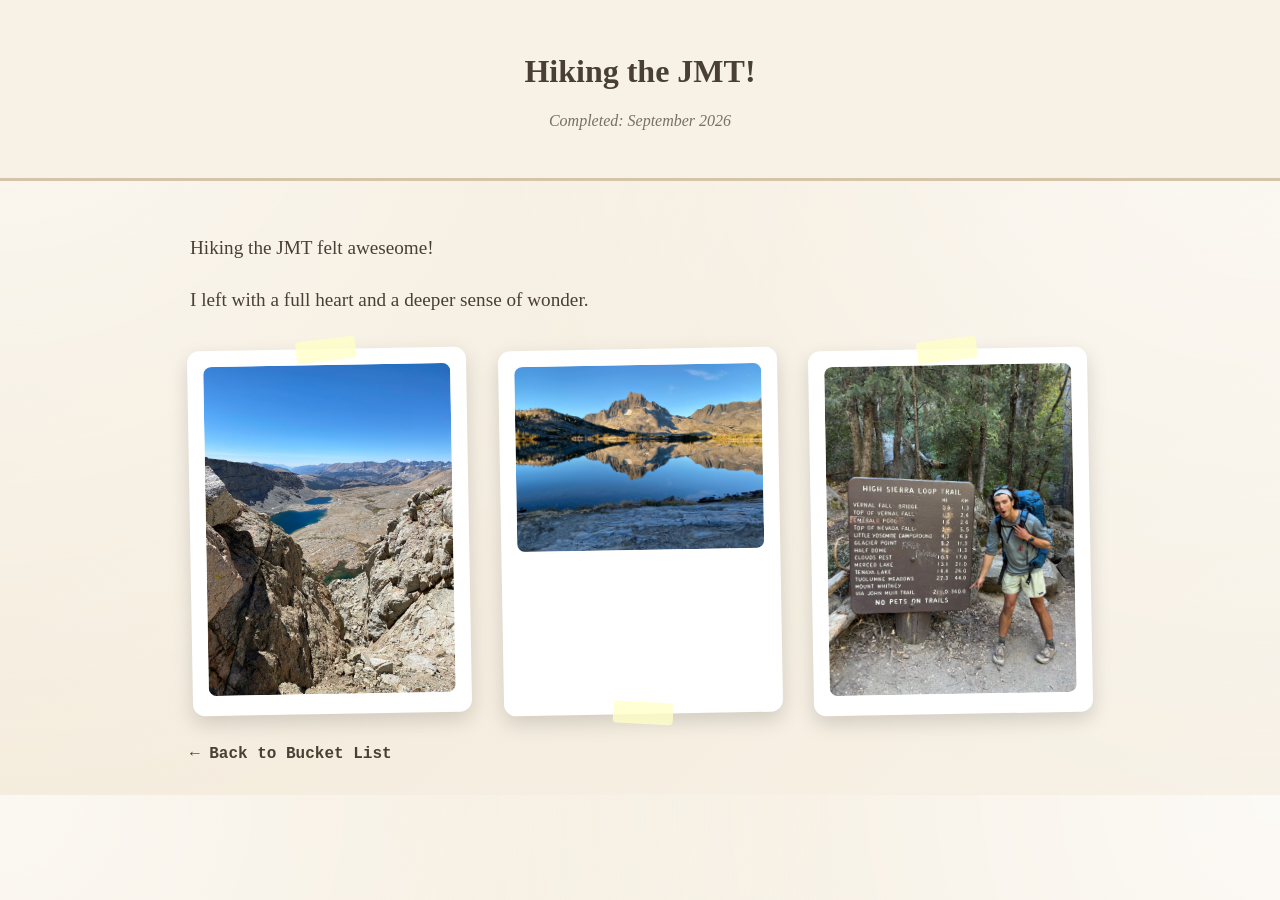
<file: bucketlist/entries/jmt.html>
<!DOCTYPE html>
<html lang="en">
<head>
  <meta charset="UTF-8">
  <title>Thruhike Something</title>
  <link rel="stylesheet" href="../style.css">
</head>

<body>
  <header class="entry-header">
    <h1>Hiking the JMT!</h1>
    <p class="entry-date">Completed: September 2026</p>
  </header>

  <main class="entry-content">

    <section class="scrap-journal">
      <p>
        Hiking the JMT felt aweseome!
      </p>
      <p>
        I left with a full heart and a deeper sense of wonder.
      </p>
    </section>

    <section class="scrap-gallery">
      <div class="scrap-photo">
        <img src="../images/jmt/1.jpg" alt="">
        <span class="scrap-tape tape-top"></span>
      </div>

      <div class="scrap-photo">
        <img src="../images/jmt/2.jpg" alt="">
        <span class="scrap-tape tape-bottom"></span>
      </div>

      <div class="scrap-photo">
        <img src="../images/jmt/3.jpg" alt="">
        <span class="scrap-tape tape-top"></span>
      </div>
    </section>

    <a class="scrap-back" href="../index.html">← Back to Bucket List</a>
  </main>
</body>
</html>
</file>
<file: bucketlist/style.css>
body {
  margin: 0;
  font-family: "Georgia", serif;
  /* warm paper‑like background using gradients */
  background:
    radial-gradient(circle at 0 0, rgba(255,255,255,0.7), transparent 55%),
    radial-gradient(circle at 100% 0, rgba(255,255,255,0.7), transparent 55%),
    linear-gradient(135deg, #f3e9d7, #f7f1e6);
  background-color: #f3e9d7;
  color: #4a3f35;
}

/* Hero */
.scrap-hero {
  text-align: center;
  padding: 3rem 1rem;
  background: #f7f1e6;
  border-bottom: 3px solid #d4c4a8;
}

.scrap-hero h1 {
  font-family: "Courier New", monospace;
  font-size: 3rem;
  margin: 0;
}

.scrap-hero p {
  margin-top: 0.5rem;
  font-style: italic;
}

/* Grid */
.scrap-grid {
  display: grid;
  grid-template-columns: repeat(auto-fill, minmax(240px, 1fr));
  gap: 2rem;
  padding: 2rem;
}

/* Polaroid-style cards */
.scrap-card {
  position: relative;
  display: block;
  background: #fff;
  padding: 1rem;
  border-radius: 12px;
  box-shadow: 0 8px 20px rgba(0,0,0,0.15);
  text-decoration: none;
  color: inherit;
  transform: rotate(-2deg);
  transition: transform 0.2s ease;
}

.scrap-card:hover {
  transform: rotate(0deg) scale(1.03);
}

.scrap-card img {
  width: 100%;
  border-radius: 8px;
  object-fit: cover;
}

.scrap-label {
  display: block;
  margin-top: 0.75rem;
  font-family: "Courier New", monospace;
  font-size: 1rem;
  text-align: center;
}

/* Tape */
.scrap-tape {
  position: absolute;
  width: 60px;
  height: 22px;
  background: rgba(255, 255, 200, 0.8);
  border-radius: 4px;
}

.tape-top {
  top: -10px;
  left: 50%;
  transform: translateX(-50%) rotate(-6deg);
}

.tape-bottom {
  bottom: -10px;
  left: 50%;
  transform: translateX(-50%) rotate(4deg);
}

/* Journal page */
.entry-header {
  text-align: center;
  padding: 2rem 1rem;
  background: #f7f1e6;
  border-bottom: 3px solid #d4c4a8;
}

.entry-date {
  color: #7a6f63;
  font-style: italic;
}

.entry-content {
  max-width: 900px;
  margin: 0 auto;
  padding: 2rem 1rem;
}

/* Journal text */
.scrap-journal p {
  font-size: 1.2rem;
  line-height: 1.7;
  margin-bottom: 1rem;
}

/* Gallery */
.scrap-gallery {
  margin-top: 2rem;
  display: grid;
  gap: 2rem;
  grid-template-columns: repeat(auto-fill, minmax(260px, 1fr));
}

.scrap-photo {
  position: relative;
  background: #fff;
  padding: 1rem;
  border-radius: 12px;
  box-shadow: 0 8px 20px rgba(0,0,0,0.15);
  transform: rotate(-1deg);
}

.scrap-photo img {
  width: 100%;
  border-radius: 8px;
}

/* Back link */
.scrap-back {
  display: inline-block;
  margin-top: 2rem;
  text-decoration: none;
  font-family: "Courier New", monospace;
  color: #4a3f35;
  font-weight: bold;
}
</file>
